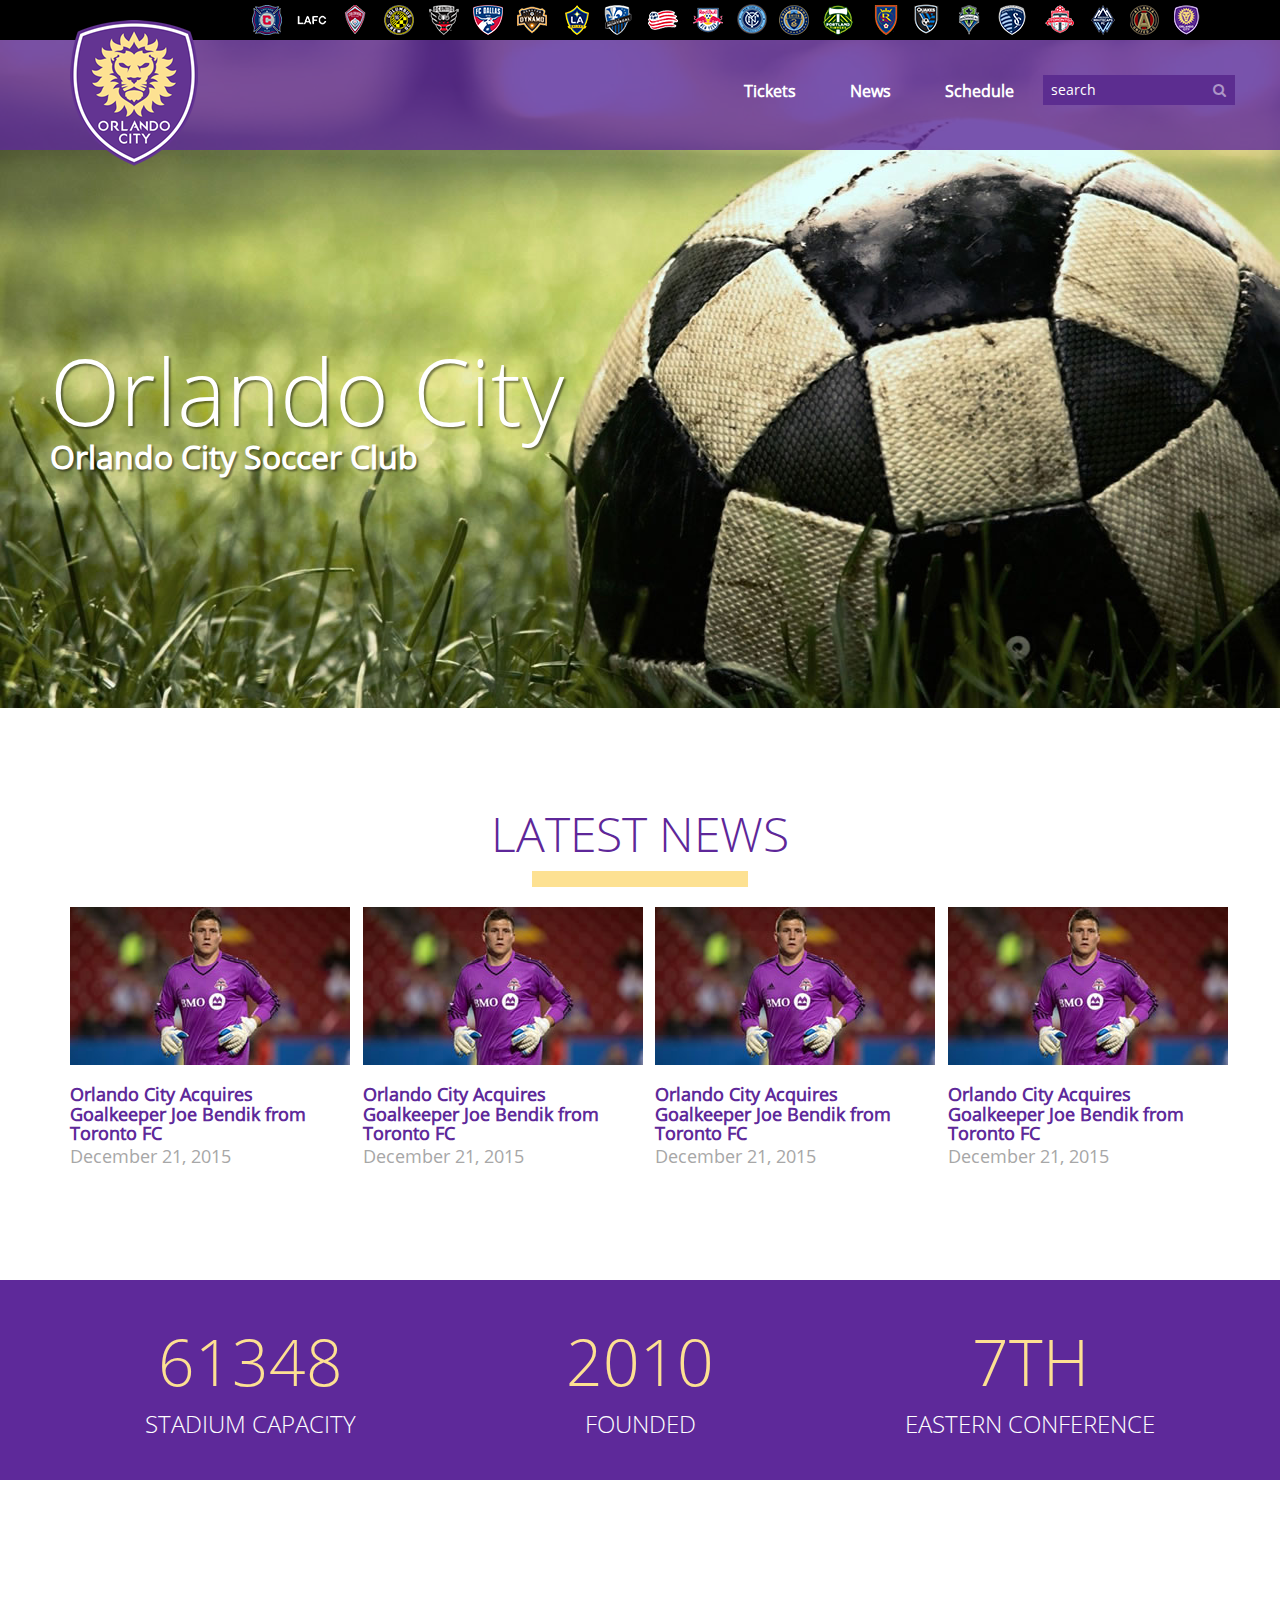
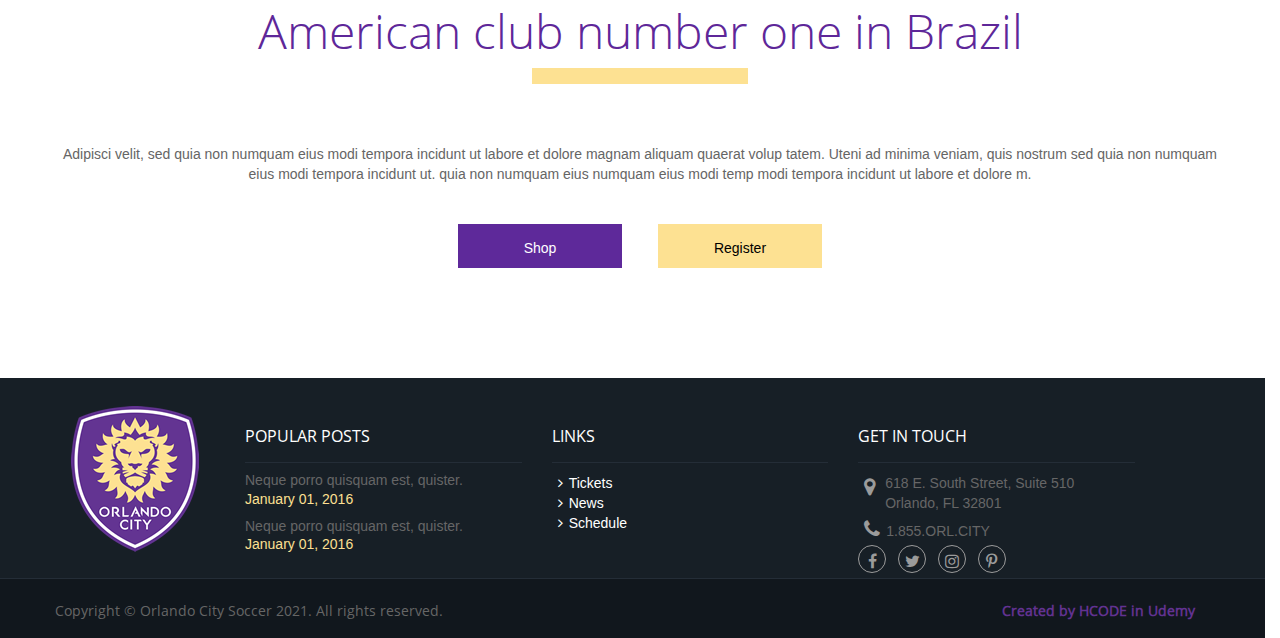
<file: OrlandoFinal/index.html>
<!DOCTYPE html>
<html>
	<head>
		<meta charset="utf-8">
		<title>Orlando City</title>
		<link rel="stylesheet" href="lib/bootstrap/css/bootstrap.min.css">
		<link rel="stylesheet" href="https://maxcdn.bootstrapcdn.com/font-awesome/4.5.0/css/font-awesome.min.css">
		<link rel="stylesheet" href="css/orlando.css">

	</head>
	<body>

		<header>
			
			<div class="container">
				<img id="logotipo" src="img/orlando-logo.png" alt="Logotipo">
			</div>

			<div class="header-black">
				
				<div class="container">
				
					<ul class="pull-right">
						<li class="club-01"><a href="#"></a></li>
						<li class="club-02"><a href="#"></a></li>
						<li class="club-03"><a href="#"></a></li>
						<li class="club-04"><a href="#"></a></li>
						<li class="club-05"><a href="#"></a></li>
						<li class="club-06"><a href="#"></a></li>
						<li class="club-07"><a href="#"></a></li>
						<li class="club-08"><a href="#"></a></li>
						<li class="club-09"><a href="#"></a></li>
						<li class="club-10"><a href="#"></a></li>
						<li class="club-11"><a href="#"></a></li>
						<li class="club-12"><a href="#"></a></li>
						<li class="club-13"><a href="#"></a></li>
						<li class="club-14"><a href="#"></a></li>
						<li class="club-15"><a href="#"></a></li>
						<li class="club-16"><a href="#"></a></li>
						<li class="club-17"><a href="#"></a></li>
						<li class="club-18"><a href="#"></a></li>
						<li class="club-19"><a href="#"></a></li>
						<li class="club-20"><a href="#"></a></li>
						<li class="club-21"><a href="#"></a></li>
						<li class="club-22"><a href="#"></a></li>
					</ul>

				</div>

			</div>

			<div class="container">
				
				<div class="row">
					
					<nav id="menu" class="pull-right">
						<ul>
							<li><a href="#">Tickets</a></li>
							<li><a href="#">News</a></li>
							<li><a href="#">Schedule</a></li>
							<li class="search">
								<div class="input-group">
							      <input type="search" placeholder="search">
							      <span class="input-group-btn">
							        <button type="button"><i class="fa fa-search"></i></button>
							      </span>
							    </div><!-- /input-group -->
							</li>
						</ul>
					</nav>

				</div>

			</div>			

		</header>

		<section>
			
			<div id="banner">
				
				<h1>Orlando City<small>Orlando City Soccer Club</small></h1>

			</div>

			<div id="news" class="container">
				
				<div class="row text-center">
					<h2>Latest News</h2>
					<hr>	
				</div>				

				<div class="row thumbnails">
					<div class="col-md-3">
						
						<img src="img/noticia-thumb.jpg" alt="Noticia">
						<h3>Orlando City Acquires Goalkeeper Joe Bendik from Toronto FC</h3>
						<time>December 21, 2015</time>

					</div>
					<div class="col-md-3">
						
						<img src="img/noticia-thumb.jpg" alt="Noticia">
						<h3>Orlando City Acquires Goalkeeper Joe Bendik from Toronto FC</h3>
						<time>December 21, 2015</time>

					</div>
					<div class="col-md-3">
						
						<img src="img/noticia-thumb.jpg" alt="Noticia">
						<h3>Orlando City Acquires Goalkeeper Joe Bendik from Toronto FC</h3>
						<time>December 21, 2015</time>

					</div>
					<div class="col-md-3">
						
						<img src="img/noticia-thumb.jpg" alt="Noticia">
						<h3>Orlando City Acquires Goalkeeper Joe Bendik from Toronto FC</h3>
						<time>December 21, 2015</time>

					</div>
				</div>

			</div>

			<div id="estatisticas">
				
				<div class="container">
					<div class="row">
						<div class="col-md-4">
							<p>61348<small>Stadium Capacity</small></p>
						</div>
						<div class="col-md-4">
							<p>2010<small>Founded</small></p>
						</div>
						<div class="col-md-4">
							<p>7th<small>Eastern Conference</small></p>
						</div>
					</div>
				</div>

			</div>

			<div id="call-to-action">
				
				<div class="container">

					<div class="row text-center">
						<h2>American club number one in Brazil</h2>
						<hr>	
					</div>

					<div class="row">
						
						<p>Adipisci velit, sed quia non numquam eius modi tempora incidunt ut labore et dolore magnam aliquam quaerat volup tatem. Uteni ad minima veniam, quis nostrum sed quia non numquam eius modi tempora incidunt ut. quia non numquam eius numquam eius modi temp modi tempora incidunt ut labore et dolore m.</p>

					</div>
					
					<div class="text-center">
						<div class="row row-max-400">
							
							<div class="col-xs-6">
								<a href="#" class="btn btn-roxo">Shop</a>
							</div>
							<div class="col-xs-6">
								<a href="#" class="btn btn-amarelo">Register</a>
							</div>

						</div>
					</div>

				</div>

			</div>

		</section>

		<footer>
			
			<div class="row row-cinza-claro">
				
				<div class="container">
					
					<div class="row">
						
						<div class="col-md-2 text-center">
							
							<img class="logotipo" src="img/orlando-logo.png" alt="Logotipo">

						</div>
						<div class="col-md-10">
							
							<div class="row row-cols">
								<div class="col-md-4 col-popular-post">
									
									<h4>POPULAR POSTS</h4>

									<ul class="list-unstyled">
										<li>
											<h5>Neque porro quisquam est, quister.</h5>
											<time>January 01, 2016</time>
										</li>
										<li>
											<h5>Neque porro quisquam est, quister.</h5>
											<time>January 01, 2016</time>
										</li>

									</ul>

								</div>
								<div class="col-md-4 col-links">
									
									<h4>LINKS</h4>

									<ul class="list-unstyled">
										<li><a href="#"><i class="fa fa-angle-right"></i>Tickets</a></li>
										<li><a href="#"><i class="fa fa-angle-right"></i>News</a></li>
										<li><a href="#"><i class="fa fa-angle-right"></i>Schedule</a></li>
									</ul>

								</div>
								<div class="col-md-4 col-get-in-touch">
									
									<h4>GET IN TOUCH</h4>

									<address>
										<i class="fa fa-map-marker"></i> <span>618 E. South Street, Suite 510<br/>Orlando, FL 32801</span>
									</address>

									<p><a href="tel:1855ORLCITY"><i class="fa fa-phone"></i>1.855.ORL.CITY</a></p>

									<ul class="list-unstyled list-socials">
										<li>
											<a href="#" target="_blank"><i class="fa fa-facebook"></i></a>
										</li>
										<li>
											<a href="#" target="_blank"><i class="fa fa-twitter"></i></a>
										</li>
										<li>
											<a href="#" target="_blank"><i class="fa fa-instagram"></i></a>
										</li>
										<li>
											<a href="#" target="_blank"><i class="fa fa-pinterest-p"></i></a>
										</li>
									</ul>

								</div>
							</div>

						</div>

					</div>

				</div>

			</div>

			<div class="row row-cinza-escuro">
				
				<div class="container">
					
					<p class="pull-left">Copyright © Orlando City Soccer 2021. All rights reserved.</p>
					<p class="pull-right text-roxo">Created by HCODE in Udemy</p>

				</div>

			</div>

		</footer>

		<script src="lib/jquery/jquery.min.js"></script>
		<script src="lib/bootstrap/js/bootstrap.min.js"></script>

	</body>
</html>
</file>
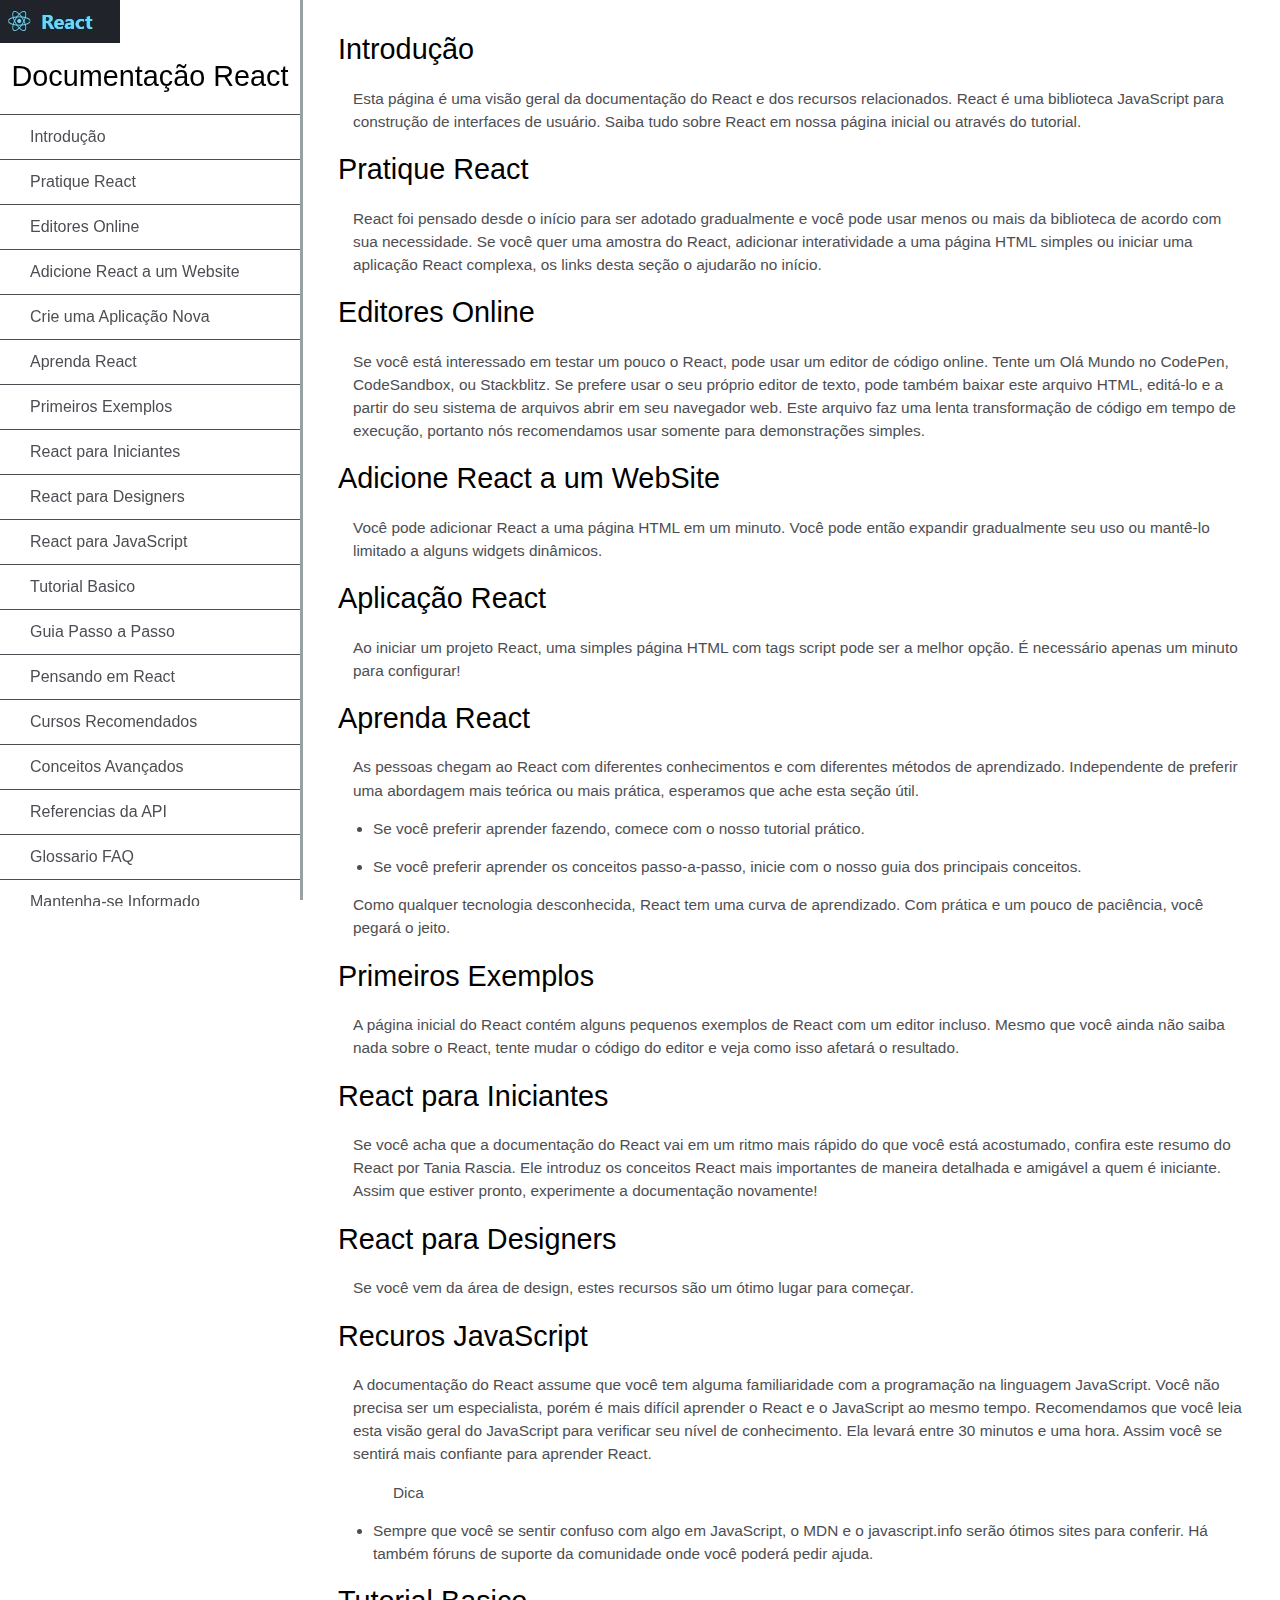
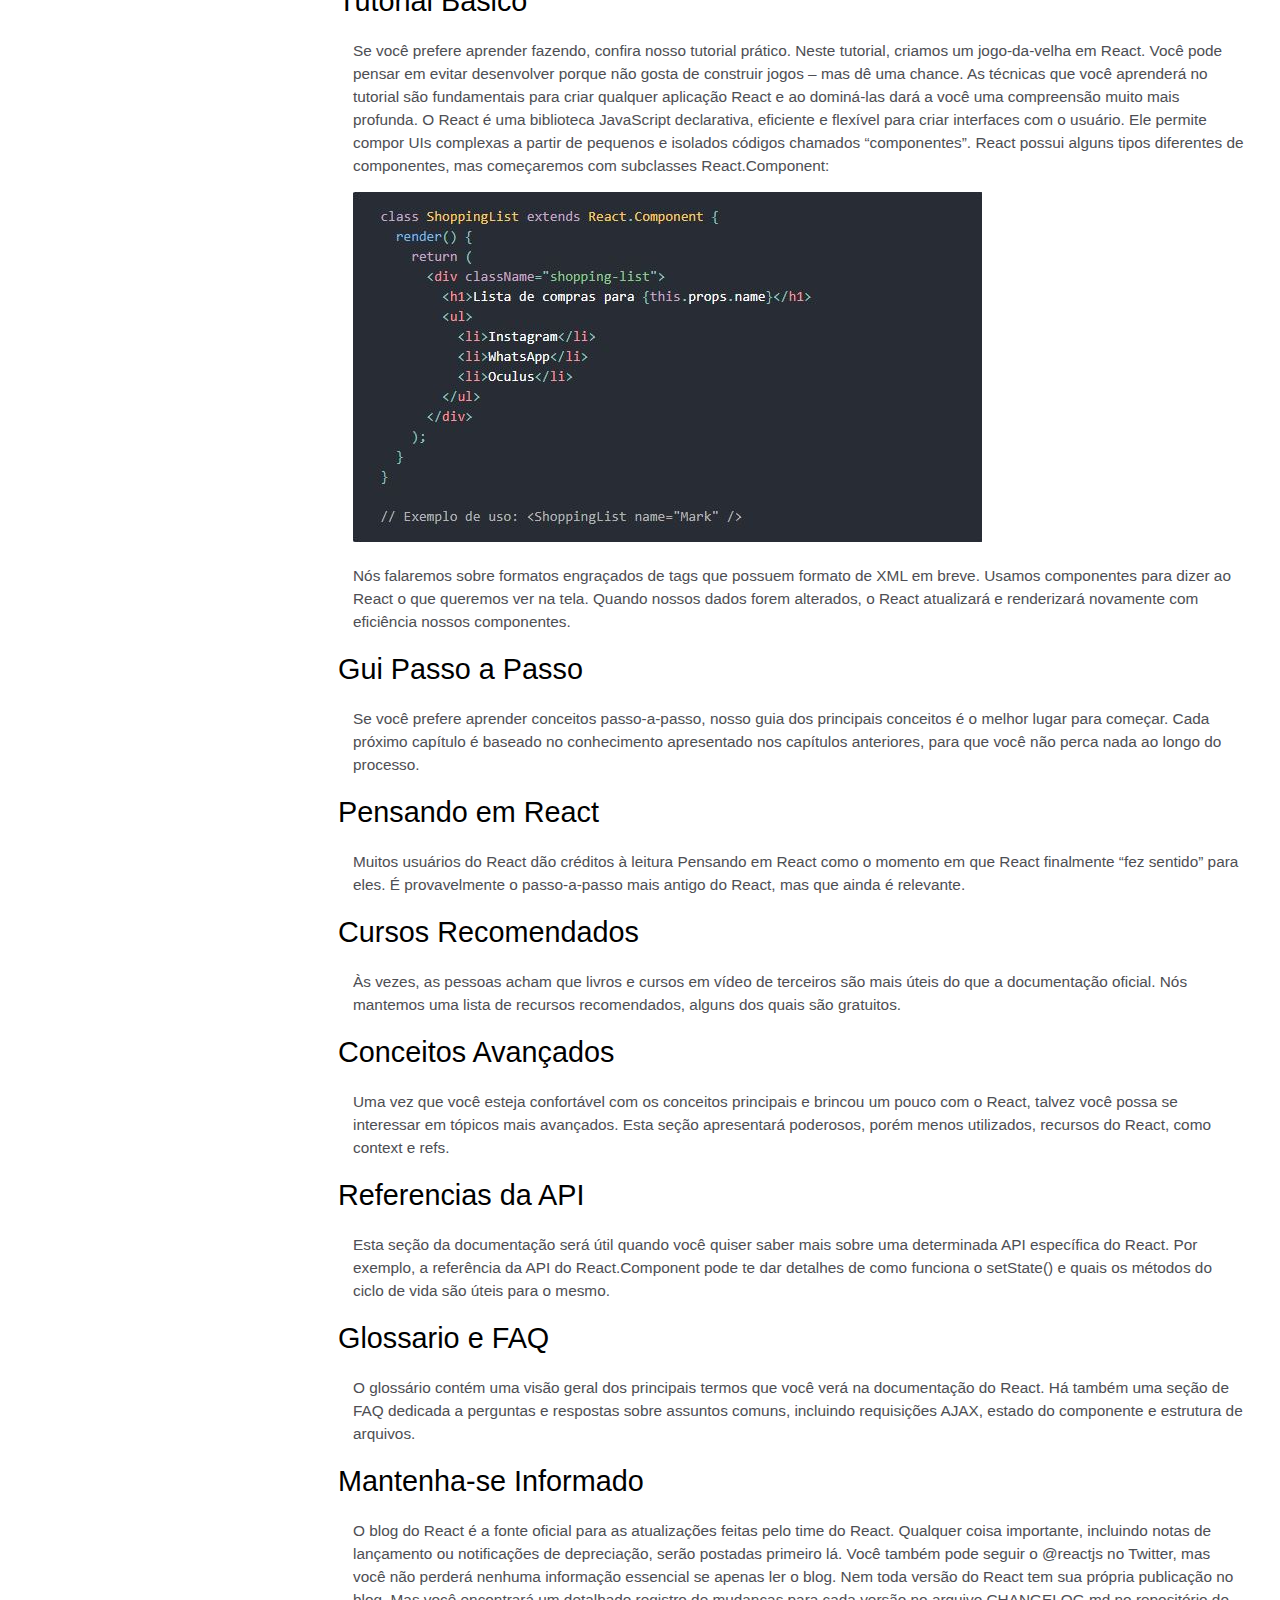
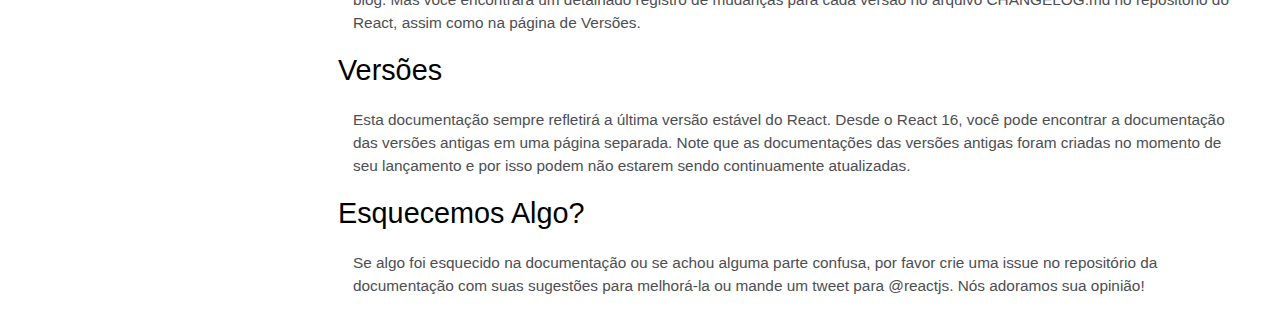
<file: Projeto Pagina Documentada/index.html>
<!DOCTYPE html>
<html lang="en">
<head>
  <meta charset="UTF-8">
  <meta http-equiv="X-UA-Compatible" content="IE=edge">
  <meta name="viewport" content="width=device-width, initial-scale=1.0">
  <link rel="stylesheet" href="css/stilo.css">
  <title>React</title>
</head>
<body>
  <nav id="navbar">
    <img src="../Projeto Pagina Documentada/img/reactlogo.JPG" alt="logo">
    <header>Documentação React</header>
      <ul>
        <li><a class="navlink" href="#introdução">Introdução</a></li>
        <li><a class="navlink" href="#praticreact">Pratique React</a></li>
        <li><a class="navlink" href="#editor">Editores Online</a></li>
        <li><a class="navlink" href="#adicione">Adicione React a um Website</a></li>
        <li><a class="navlink" href="#appnew">Crie uma Aplicação Nova</a></li>
        <li><a class="navlink" href="#aprenda">Aprenda React</a></li>
        <li><a class="navlink" href="#exone">Primeiros Exemplos</a></li>
        <li><a class="navlink" href="#iniciantes">React para Iniciantes</a></li>
        <li><a class="navlink" href="#designers">React para Designers</a></li>
        <li><a class="navlink" href="#js">React para JavaScript</a></li>
        <li><a class="navlink" href="#tutorial">Tutorial Basico</a></li>
        <li><a class="navlink" href="#passo a passo">Guia Passo a Passo</a></li>
        <li><a class="navlink" href="#pensando">Pensando em React</a></li>
        <li><a class="navlink" href="#cursos">Cursos Recomendados</a></li>
        <li><a class="navlink" href="#conceitos">Conceitos Avançados</a></li>
        <li><a class="navlink" href="#refapi">Referencias da API</a></li>
        <li><a class="navlink" href="#glossario">Glossario FAQ</a></li>
        <li><a class="navlink" href="#informado">Mantenha-se Informado</a></li>
        <li><a class="navlink" href="#versoes">Versoes</a></li>
        <li><a class="navlink" href="#esquecemos">Esquecemos Algo?</a></li>
      </ul>
    </nav>
</body>
<main id="main-doc">
  <section class="main-section" id="introdução">
    <header>Introdução</header>
    <article>
      <div>
      <p>
        Esta página é uma visão geral da documentação do React e dos recursos relacionados.
        React é uma biblioteca JavaScript para construção de interfaces de usuário. Saiba tudo sobre React em nossa página inicial ou através do tutorial.
      </p>
    </div>
    </article>
  </section>

    
  <section class="main-section" id="praticreact">
    <header>Pratique React</header>
    <article>
      <p>
        React foi pensado desde o início para ser adotado gradualmente e você pode usar menos ou mais 
        da biblioteca de acordo com sua necessidade. Se você quer uma amostra do React, 
        adicionar interatividade a uma página HTML simples ou iniciar uma aplicação React complexa, os links
        desta seção o ajudarão no início.
      </p>   
    </article>
  </section>




  <section class="main-section" id="editor">
    <header>Editores Online</header>
    <article>
      <p>
        Se você está interessado em testar um pouco o React, pode usar um editor de código online. 
        Tente um Olá Mundo no CodePen, CodeSandbox, ou Stackblitz.
        Se prefere usar o seu próprio editor de texto, pode também baixar este arquivo HTML, editá-lo e a partir do seu sistema de arquivos abrir em seu navegador web. 
        Este arquivo faz uma lenta transformação de código em tempo de execução, portanto nós recomendamos usar somente para demonstrações simples.
      </p>   
    </article>
  </section>
     

  

  <section class="main-section" id="adicione">
    <header>Adicione React a um WebSite</header>
    <article>
      <p>
        Você pode adicionar React a uma página HTML em um minuto. Você pode então expandir gradualmente seu uso ou mantê-lo limitado a alguns widgets dinâmicos.
      </p>   
    </article>
  </section>
     



  <section class="main-section" id="appnew">
    <header>Aplicação React</header>
    <article>
      <p>
        Ao iniciar um projeto React, uma simples página HTML com tags script pode ser a melhor opção.
        É necessário apenas um minuto para configurar!
      </p>   
    </article>
  </section>
     


  <section class="main-section" id="aprenda">
    <header>Aprenda React</header>
    <article>
      <p>
        As pessoas chegam ao React com diferentes conhecimentos e com diferentes métodos de aprendizado. 
        Independente de preferir uma abordagem mais teórica ou mais prática, esperamos que ache esta seção útil.
      </p>
      <li>Se você preferir aprender fazendo, comece com o nosso tutorial prático.</li>
      <li>Se você preferir aprender os conceitos passo-a-passo, inicie com o nosso guia dos principais conceitos.</li>
      <p>Como qualquer tecnologia desconhecida, React tem uma curva de aprendizado. Com prática e um pouco de paciência, você pegará o jeito.</p>
    </article>
  </section>
     


  <section class="main-section" id="exone">
    <header>Primeiros Exemplos</header>
    <article>
      <p>
        A página inicial do React contém alguns pequenos exemplos de React com um editor incluso. 
        Mesmo que você ainda não saiba nada sobre o React, tente mudar o código do editor e veja como isso afetará o resultado.
      </p>   
    </article>
  </section>
     


  <section class="main-section" id="iniciantes">
    <header>React para Iniciantes</header>
    <article>
      <p>
        Se você acha que a documentação do React vai em um ritmo mais rápido do que você está acostumado, confira este resumo do React por Tania Rascia. 
        Ele introduz os conceitos React mais importantes de maneira detalhada e amigável a quem é iniciante. 
        Assim que estiver pronto, experimente a documentação novamente!
      </p>   
    </article>
  </section>



  <section class="main-section" id="designers">
    <header>React para Designers</header>
    <article>
      <p>
        Se você vem da área de design, estes recursos são um ótimo lugar para começar.
      </p>   
    </article>
  </section>



  <section class="main-section" id="js">
    <header>Recuros JavaScript</header>
    <article>
      <p>
        A documentação do React assume que você tem alguma familiaridade com a programação na linguagem JavaScript. Você não precisa ser um especialista, 
        porém é mais difícil aprender o React e o JavaScript ao mesmo tempo.
        Recomendamos que você leia esta visão geral do JavaScript para verificar seu nível de conhecimento. Ela levará entre 30 minutos e uma hora. 
        Assim você se sentirá mais confiante para aprender React.
      </p> 
      <ul>Dica</ul>
      <li>Sempre que você se sentir confuso com algo em JavaScript, o MDN e o javascript.info serão ótimos sites para conferir. 
        Há também fóruns de suporte da comunidade onde você poderá pedir ajuda.</li>

    </article>
  </section>



  <section class="main-section" id="tutorial">
    <header>Tutorial Basico</header>
    <article>
      <p>
        Se você prefere aprender fazendo, confira nosso tutorial prático. Neste tutorial, criamos um jogo-da-velha em React. 
        Você pode pensar em evitar desenvolver porque não gosta de construir jogos – mas dê uma chance. 
        As técnicas que você aprenderá no tutorial são fundamentais para criar qualquer aplicação React e ao dominá-las dará a você uma compreensão muito mais profunda.
        O React é uma biblioteca JavaScript declarativa, eficiente e flexível para criar interfaces com o usuário. Ele permite compor UIs complexas a partir de pequenos e isolados códigos chamados “componentes”.
        React possui alguns tipos diferentes de componentes, mas começaremos com subclasses React.Component:
      
      </p>
      <img src="../Projeto Pagina Documentada/img/doc1.JPG" alt="cod1">
      <p>Nós falaremos sobre formatos engraçados de tags que possuem formato de XML em breve. Usamos componentes para dizer ao React o que queremos ver na tela. 
        Quando nossos dados forem alterados, o React atualizará e renderizará novamente com eficiência nossos componentes.
      </p>   
    </article>
  </section>



  <section class="main-section" id="passo a passo">
    <header>Gui Passo a Passo</header>
    <article>
      <p>
        Se você prefere aprender conceitos passo-a-passo, nosso guia dos principais conceitos é o melhor lugar para começar. 
        Cada próximo capítulo é baseado no conhecimento apresentado nos capítulos anteriores, para que você não perca nada ao longo do processo.
      </p>   
    </article>
  </section>



  <section class="main-section" id="pensando">
    <header>Pensando em React</header>
    <article>
      <p>
        Muitos usuários do React dão créditos à leitura Pensando em React como o momento em que React finalmente “fez sentido” para eles. 
        É provavelmente o passo-a-passo mais antigo do React, mas que ainda é relevante.
      </p>   
    </article>
  </section>



  <section class="main-section" id="cursos">
    <header>Cursos Recomendados</header>
    <article>
      <p>
        Às vezes, as pessoas acham que livros e cursos em vídeo de terceiros são mais úteis do que a documentação oficial. 
        Nós mantemos uma lista de recursos recomendados, alguns dos quais são gratuitos.
      </p>   
    </article>
  </section>



  <section class="main-section" id="conceitos">
    <header>Conceitos Avançados</header>
    <article>
      <p>
        Uma vez que você esteja confortável com os conceitos principais e brincou um pouco com o React, talvez você possa se interessar 
        em tópicos mais avançados. Esta seção apresentará poderosos, porém menos utilizados, recursos do React, como context e refs.
      </p>   
    </article>
  </section>



  <section class="main-section" id="refapi">
    <header>Referencias da API</header>
    <article>
      <p>
        Esta seção da documentação será útil quando você quiser saber mais sobre uma determinada API específica do React. 
        Por exemplo, a referência da API do React.Component pode te dar detalhes de como funciona o setState() e quais os métodos do ciclo de vida são úteis para o mesmo.
      </p>   
    </article>
  </section>



  <section class="main-section" id="glosssario">
    <header>Glossario e FAQ</header>
    <article>
      <p>
        O glossário contém uma visão geral dos principais termos que você verá na documentação do React. Há também uma seção de FAQ dedicada a perguntas e respostas sobre assuntos comuns, 
        incluindo requisições AJAX, estado do componente e estrutura de arquivos.
      </p>   
    </article>
  </section>



  <section class="main-section" id="informado">
    <header>Mantenha-se Informado</header>
    <article>
      <p>
        O blog do React é a fonte oficial para as atualizações feitas pelo time do React. Qualquer coisa importante, incluindo notas de lançamento ou notificações de depreciação, serão postadas primeiro lá.
        Você também pode seguir o @reactjs no Twitter, mas você não perderá nenhuma informação essencial se apenas ler o blog.
        Nem toda versão do React tem sua própria publicação no blog. Mas você encontrará um detalhado registro de mudanças para cada versão no arquivo CHANGELOG.md no repositório do React, assim como na página de Versões.
      </p>   
    </article>
  </section>



  <section class="main-section" id="versões">
    <header>Versões</header>
    <article>
      <p>
        Esta documentação sempre refletirá a última versão estável do React. Desde o React 16, você pode encontrar a documentação das versões antigas em uma página separada.
        Note que as documentações das versões antigas foram criadas no momento de seu lançamento e por isso podem não estarem sendo continuamente atualizadas.
      </p>   
    </article>
  </section>

  <section class="main-section" id="esquecemos">
    <header>Esquecemos Algo?</header>
    <article>
      <p>
        Se algo foi esquecido na documentação ou se achou alguma parte confusa, por favor crie uma issue no repositório da documentação 
        com suas sugestões para melhorá-la ou mande um tweet para @reactjs. Nós adoramos sua opinião!
      </p>   
    </article>
  </section>


</html>
</file>
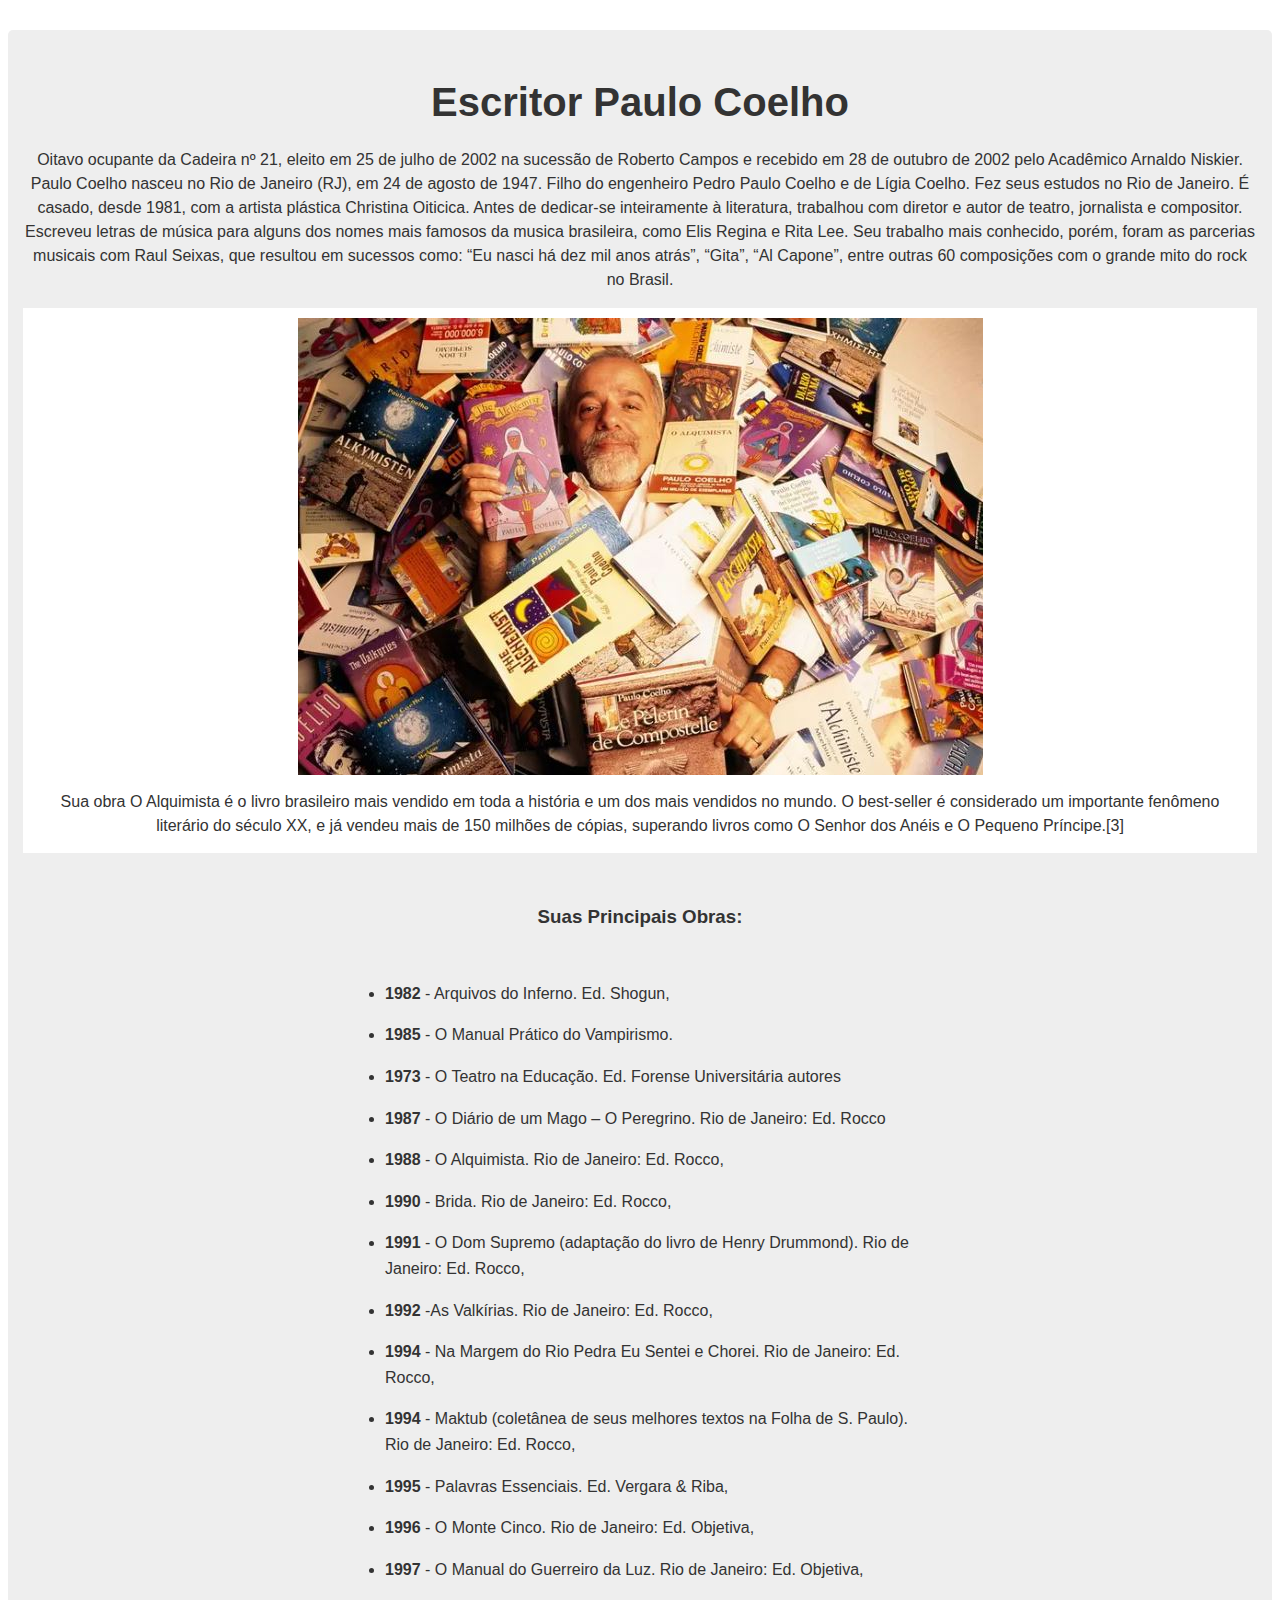
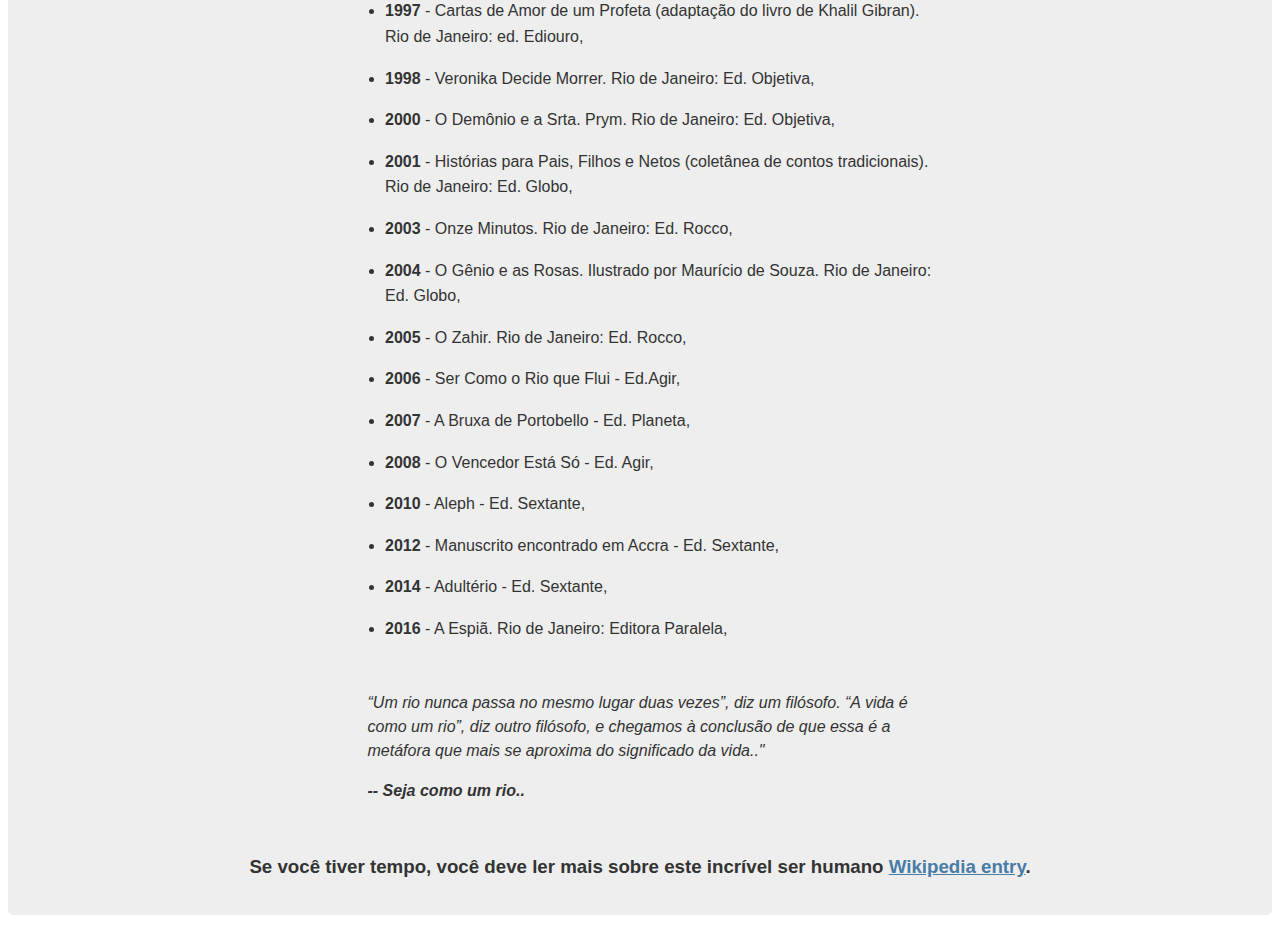
<file: Projeto SIte Homenagem/Paulo_Coelho.html>
<!DOCTYPE html>
<html pt_BR>
<head>
    <meta charset="UTF-8">
    <meta http-equiv="X-UA-Compatible" content="IE=edge">
    <meta name="viewport" content="width=device-width, initial-scale=1.0">
    <title>CodePen - FCC: Tribute Page</title>
    <link rel="stylesheet" href="stilo.css">
</head>
<body>
<!-- partial:index.partial.html -->
<main id="main">
  <h1 id="title">Escritor Paulo Coelho</h1>
  <p>Oitavo ocupante da Cadeira nº 21, eleito em 25 de julho de 2002 na sucessão de Roberto Campos e recebido em 28 de outubro de 2002 pelo Acadêmico Arnaldo Niskier.
    Paulo Coelho nasceu no Rio de Janeiro (RJ), em 24 de agosto de 1947.
    Filho do engenheiro Pedro Paulo Coelho e de Lígia Coelho. Fez seus estudos no Rio de Janeiro. 
    É casado, desde 1981, com a artista plástica Christina Oiticica.
    Antes de dedicar-se inteiramente à literatura, trabalhou com diretor e autor de teatro, jornalista e compositor. 
    Escreveu letras de música para alguns dos nomes mais famosos da musica brasileira, como Elis Regina e Rita Lee.
    Seu trabalho mais conhecido, porém, foram as parcerias musicais com Raul Seixas, que resultou em sucessos como: 
    “Eu nasci há dez mil anos atrás”, “Gita”, “Al Capone”, entre outras 60 composições com o grande mito do rock no Brasil.
  </p>
  <figure id="img-div">
    <img id="image" src="css/pc.JPG"alt=“Neste momento, a grande pergunta do ser humano não será: Como eu vivi? Será, isto sim: Como amei?” 
  />
    <figcaption id="img-caption">
      Sua obra O Alquimista é o livro brasileiro mais vendido em toda a história e um dos mais vendidos no mundo.
      O best-seller é considerado um importante fenômeno literário do século XX, e já vendeu mais de 150 milhões de cópias,
      superando livros como O Senhor dos Anéis e O Pequeno Príncipe.[3]
    </figcaption>
  </figure>
  <section id="tribute-info">
    <h3 id="headline">Suas Principais Obras:</h3>
    <ul>
      <li>
        <strong>1982</strong> - Arquivos do Inferno. Ed. Shogun,</li>
      <li>
        <strong>1985</strong> - O Manual Prático do Vampirismo.</li>
      <li>
        <strong>1973</strong> - O Teatro na Educação. Ed. Forense Universitária autores </li>
      <li>
        <strong>1987</strong> - O Diário de um Mago – O Peregrino. Rio de Janeiro: Ed. Rocco</li>
      <li>
        <strong>1988</strong> - O Alquimista. Rio de Janeiro: Ed. Rocco,</li>
      <li>
        <strong>1990</strong> - Brida. Rio de Janeiro: Ed. Rocco,</li>
      <li>
        <strong>1991</strong> - O Dom Supremo (adaptação do livro de Henry Drummond). Rio de Janeiro: Ed. Rocco,</li>
      <li>
        <strong>1992</strong> -As Valkírias. Rio de Janeiro: Ed. Rocco,</li>
      <li>
        <strong>1994</strong> - Na Margem do Rio Pedra Eu Sentei e Chorei. Rio de Janeiro: Ed. Rocco,</li>
      <li>
        <strong>1994</strong> - Maktub (coletânea de seus melhores textos na Folha de S. Paulo). Rio de Janeiro: Ed. Rocco,</li>
      <li>
        <strong>1995</strong> - Palavras Essenciais. Ed. Vergara & Riba,</li>
      <li>
        <strong>1996</strong> - O Monte Cinco. Rio de Janeiro: Ed. Objetiva,</li>
      <li>
        <strong>1997</strong> - O Manual do Guerreiro da Luz. Rio de Janeiro: Ed. Objetiva,</li>
      <li>
        <strong>1997</strong> - Cartas de Amor de um Profeta (adaptação do livro de Khalil Gibran). Rio de Janeiro: ed. Ediouro,</li>
      <li>
        <strong>1998</strong> - Veronika Decide Morrer. Rio de Janeiro: Ed. Objetiva, </li>
      <li>
        <strong>2000</strong> - O Demônio e a Srta. Prym. Rio de Janeiro: Ed. Objetiva,</li>
      <li>
        <strong>2001</strong> - Histórias para Pais, Filhos e Netos (coletânea de contos tradicionais). Rio de Janeiro: Ed. Globo,</li>
      <li>
        <strong>2003</strong> - Onze Minutos. Rio de Janeiro: Ed. Rocco,</li>
      <li>
        <strong>2004</strong> - O Gênio e as Rosas. Ilustrado por Maurício de Souza. Rio de Janeiro: Ed. Globo,</li>
      <li>
        <strong>2005</strong> - O Zahir. Rio de Janeiro: Ed. Rocco,</li>
      <li>
        <strong>2006</strong> - Ser Como o Rio que Flui -  Ed.Agir,</li>
      <li>
        <strong>2007</strong> - A Bruxa de Portobello -  Ed. Planeta,</li>
      <li>
        <strong>2008</strong> - O Vencedor Está Só -  Ed. Agir,</li>
      <li>
        <strong>2010</strong> - Aleph - Ed. Sextante,</li>
      <li>
        <strong>2012</strong> - Manuscrito encontrado em Accra - Ed. Sextante,</li>
      <li>
        <strong>2014</strong> - Adultério - Ed. Sextante,</li>
      <li>
        <strong>2016</strong> - A Espiã. Rio de Janeiro: Editora Paralela,</li>
    </ul>
    <blockquote
      cite="http://news.rediff.com/report/2009/sep/14/pm-pays-tribute-to-father-of-green-revolution-borlaug.htm"
    >
      <p>
        “Um rio nunca passa no mesmo lugar duas vezes”, diz um filósofo.
        “A vida é como um rio”, diz outro filósofo, e chegamos à conclusão de que essa é a metáfora que mais se aproxima do significado da vida.."
      </p>
      <cite><strong>-- Seja como um rio..</strong></cite>
    </blockquote>
    <h3>Se você tiver tempo, você deve ler mais sobre este incrível ser humano
      <a
        id="tribute-link"
        href="https://pt.wikipedia.org/wiki/Paulo_Coelho"
        target="_blank"
        >Wikipedia entry</a
      >.
    </h3>
  </section>
</main>
<!-- partial -->
  <script src='https://cdn.freecodecamp.org/testable-projects-fcc/v1/bundle.js'></script><script  src="./script.js"></script>

</body>
</html>
</file>
<file: OrlandoFinal/css/orlando.css>
@font-face {
	font-family: 'OpenSans';
	src: url("../fonts/Open_Sans/OpenSans-Regular.ttf");
	font-size: 1em;
}
@font-face {
	font-family: 'OpenSans-Light';
	src: url("../fonts/Open_Sans/OpenSans-Light.ttf");
	font-size: 1em;
}
header {
	width: 100%;
	height: 150px;
	background-color: rgba(94, 41, 154, .8);
	z-index: 2;
    position: relative;
}
header .container {
	position: relative;
}
header .header-black {
	background-color: #000;
	height: 40px;
}
header .header-black li {
	background-image: url("../img/clubs.png");
	background-repeat: no-repeat;
	display: inline-block;
	margin: 4px;
}
header .header-black li.club-01 {
	background-position: 0px 0px;
}
header .header-black li.club-02 {
	background-position: -48px 0px;
}
header .header-black li.club-03 {
	background-position: -95px 0px;
}
header .header-black li.club-04 {
	background-position: -140px 0px;
}
header .header-black li.club-05 {
	background-position: -189px 0px;
}
header .header-black li.club-06 {
	background-position: -239px 0px;
}
header .header-black li.club-07 {
	background-position: -288px 0px;
}
header .header-black li.club-08 {
	background-position: -334px 0px;
}
header .header-black li.club-09 {
	background-position: -381px 0px;
}
header .header-black li.club-10 {
	background-position: -429px 0px;
}
header .header-black li.club-11 {
	background-position: -478px 0px;
}
header .header-black li.club-12 {
	background-position: -527px 0px;
}
header .header-black li.club-13 {
	background-position: -579px 0px;
}
header .header-black li.club-14 {
	background-position: -629px 0px;
}
header .header-black li.club-15 {
	background-position: -671px 0px;
}
header .header-black li.club-16 {
	background-position: -719px 0px;
}
header .header-black li.club-17 {
	background-position: -763px 0px;
}
header .header-black li.club-18 {
	background-position: -808px 0px;
}
header .header-black li.club-19 {
	background-position: -853px 0px;
}
header .header-black li.club-20 {
	background-position: -900px 0px;
}
header .header-black li.club-21 {
	background-position: -950px 0px;
}
header .header-black li.club-22 {
	background-position: -1000px 0px;
}
header .header-black li a {
	width: 32px;
	height: 32px;
	display: block;
}
header #logotipo {
	position: absolute;
	top: 20px;
}
#menu {
	margin: 12px 0;
}
#menu li {
	display: inline-block;
	font-family: "OpenSans";
}
#menu li.search {
	width: 182px;
}
#menu li.search input {
	background-color: #5C2D90;
	color: #fff;
	border: none;
	height: 30px;
	line-height: 30px;
	padding-left: 8px;
}
#menu li.search ::-webkit-input-placeholder {
	color: #fff;	
}
#menu li.search button {
	background: none;
	border: none;
	position: absolute;
    right: 3px;
    top: 7px;
}
#menu li.search button i {
	font-size: 14px;
	color: rgba(255, 255, 255, .5);
}
#menu li a {
	color: #FFF;
	font-size: 16px;
	padding: 10px 25px;
	font-weight: bold;
}
#menu li.search .input-group {
	top: 8px;
}
#banner {
	width: 100%;
	height: 728px;
	position: relative;
	background: url("../img/banner.jpg") no-repeat;
	background-position: 0px -100px;
	top: -130px;
}
#banner h1 {
	color: #fff;
	top: 300px;
	position: relative;
	font-size: 92px;
	text-shadow:2px 2px 2px rgba(0, 0, 0, .45);
	font-family: 'OpenSans-Light';
	margin-left: 50px;
}
#banner h1 small {
	font-size: 32px;
	display: block;
	color: #FFF;
	font-family: 'OpenSans';
	font-weight: bold;
}
#news {
	position: relative;
    top: -110px;
}
#news h2 {
	color:#5E2799;
	font-family: 'OpenSans-Light';
	font-size: 48px;
	text-transform: uppercase;
	text-align: center;
}
#news hr {
	border:#FDE192 solid 8px;
	width: 200px;
	margin: 0 auto;
}
#news .thumbnails {
	margin-top: 20px;
}
#news .thumbnails h3 {
	color: #5E299A;
	font-size: 18px;
	font-family: 'OpenSans';
	font-weight: bold;
	margin-bottom: 0;
}
#news .thumbnails time {
	color:#A7A7A7;
	font-size: 18px;
	font-family: 'OpenSans';
}
#estatisticas {
	background-color: #5E299A;
	width: 100%;
	height: 200px;
	text-align: center;
}
#estatisticas p {
	color: #FDE092;
	text-transform: uppercase;
	font-family: 'OpenSans-Light';
	font-size: 64px;
	margin-top: 36px;
}
#estatisticas p small {
	color: #fff;
	font-size: 24px;
	display: block;
}
#call-to-action {
	text-align: center;
	margin-top: 105px;
}
#call-to-action h2 {
	color:#5E2799;
	font-family: 'OpenSans-Light';
	font-size: 48px;
	text-align: center;
}
#call-to-action hr {
	border:#FDE192 solid 8px;
	width: 200px;
	margin: 0 auto;
}
#call-to-action p {
	margin-top: 60px;
	margin-bottom: 40px;
	color: #656565;
}
#call-to-action .btn {
	min-width: 164px;
    height: 44px;
    line-height: 34px;
    border-radius: 0;
}
#call-to-action .btn-roxo {
    color: #fff;
    background-color: #5E299A;
    border-color: #5E299A;
}
#call-to-action .btn-amarelo {
    color: #000;
    background-color: #FDE192;
    border-color: #FDE192;
}
#call-to-action .row-max-400 {
	margin: 0 auto;
	max-width: 400px;
}
footer {
	margin-top: 110px;
}
footer .row {
	width: 100%;
}
footer .row p {
	line-height: 55px;
	margin-bottom: 0;
}
footer .row-cinza-claro {
	height: 200px;
	background-color: #171F26;
}
footer .row-cinza-escuro {
	height: 60px;
	background-color: #11171D;
	border-top: #242D37 1px solid;
}
footer .pull-left {
	font-family: 'OpenSans';
	font-size: 14px;
	color: #666;
}
footer .text-roxo {
	color: #623291;
	font-family: 'OpenSans';
	font-weight: bold;
	font-size: 14px;
}
footer .logotipo {
	margin-top: 28px;
}
footer .col-popular-post,
footer .col-links,
footer .col-get-in-touch {
	margin-top: 40px;
}
footer .row-cols h4 {
	font-family: 'OpenSans';
	font-size: 16px;
	color: #FFF;
	padding-bottom: 17px;
	border-bottom: #242D37 1px solid;
}
footer .row-cols h5 {
	color: #666;
	font-family: Arial;
	font-size: 14px;
	margin-bottom: 0;
}
footer .row-cols time {
	color: #FDE092;
	font-family: Arial;
	font-size: 14px;
}
footer .col-links a {
	color: #FFF;
	font-family: Arial;
	font-size: 14px;
}
footer .col-links .fa {
	margin: 0 6px;
}
footer .col-get-in-touch address {
	color:#666;
	font-family: Arial;
	font-size: 14px;
	margin-bottom: 6px;
}
footer .col-get-in-touch address span {
	display: inline-block;
}
footer .col-get-in-touch address i {
	position: relative;
	top: -14px;
}
footer .col-get-in-touch i {
	color: #9B9B9B;
	font-size: 20px;
	margin: 0 6px;

}
footer .col-get-in-touch a {
	color: #666;
}
footer .col-get-in-touch p {
	line-height: 20px;
}
footer .list-socials {
	margin-top: 4px;
}
footer .list-socials li {
	display: inline-block;
	margin-right: 8px;
}
footer .list-socials a {
	display: block;
	border: #9B9B9B 1px solid;
	width: 28px;
	height: 28px;
	line-height: 28px;
	border-radius: 14px;
	text-align: center;
}
footer .list-socials i {
	font-size: 16px;
	margin: 7px auto;
}
</file>
<file: Projeto Pagina Documentada/css/stilo.css>
html,
body {
  min-width: 290px;
  color: #4d4e53;
  background-color: #ffffff;
  font-family: 'Open Sans', Arial, sans-serif;
  line-height: 1.5;
}

#navbar {
  position: fixed;
  min-width: 280px;
  top: 0px;
  left: 0px;
  width: 300px;
  height: 100%;
  border-right: solid;
  border-color: rgba(0, 22, 22, 0.4);
}

header {
  color: black;
  margin: 5px;
  text-align: center;
  font-size: 1.8em;
  font-weight: thin;
}

#main-doc header {
  text-align: left;
  margin: 0px;
}

#navbar ul {
  height: 88%;
  padding: 0;
  overflow-y: auto;
  overflow-x: hidden;
}

#navbar li {
  color: #4d4e53;
  border-top: 1px solid;
  list-style: none;
  position: relative;
  width: 100%;
}

#navbar a {
  display: block;
  padding: 10px 30px;
  color: #4d4e53;
  text-decoration: none;
  cursor: pointer;
}

#main-doc {
  position: absolute;
  margin-left: 310px;
  padding: 20px;
  margin-bottom: 110px;
}

section article {
  color: #4d4e53;
  margin: 15px;
  font-size: 0.96em;
}

section li {
  margin: 15px 0px 0px 20px;
}

code {
  display: block;
  text-align: left;
  white-space: pre-line;
  position: relative;
  word-break: normal;
  word-wrap: normal;
  line-height: 2;
  background-color: #f7f7f7;
  padding: 15px;
  margin: 10px;
  border-radius: 5px;
}

@media only screen and (max-width: 815px) {
  /* For mobile phones: */
  #navbar ul {
    border: 1px solid;
    height: 207px;
  }

  #navbar {
    background-color: white;
    position: absolute;
    top: 0;
    padding: 0;
    margin: 0;
    width: 100%;
    max-height: 275px;
    border: none;
    z-index: 1;
    border-bottom: 2px solid;
  }

  #main-doc {
    position: relative;
    margin-left: 0px;
    margin-top: 270px;
  }
}

@media only screen and (max-width: 400px) {
  #main-doc {
    margin-left: -10px;
  }

  code {
    margin-left: -20px;
    width: 100%;
    padding: 15px;
    padding-left: 10px;
    padding-right: 45px;
    min-width: 233px;
  }
}
</file>
<file: Projeto SIte Homenagem/stilo.css>
html {
  /* Setting a base font size of 10px give us easier rem calculations
     Info: 1rem === 10px, 1.5rem === 15px, 2rem === 20px and so forth
   */
  font-size: 10px;
}

body {
  /* Native font stack https://getbootstrap.com/docs/4.2/content/reboot/#native-font-stack */
  font-family: -apple-system, BlinkMacSystemFont, 'Segoe UI', 'Roboto',
    'Helvetica Neue', Arial, sans-serif;
  font-size: 1.6rem;
  line-height: 1.5;
  text-align: center;
  color: #333;
  margin: 0;
}

h1 {
  font-size: 4rem;
  margin-bottom: 0;
  justify-content: center;
}

@media (max-width: 460px) {
  h1 {
    font-size: 3.5rem;
    line-height: 1.2;
  }
}

h2 {
  font-size: 3.25rem;
}

a {
  color: #477ca7;
}

a:visited {
  color: #74638f;
}

#main {
  margin: 30px 8px;
  padding: 15px;
  border-radius: 5px;
  background: #eee;
}

@media (max-width: 460px) {
  #main {
    margin: 0;
  }
}

img {
  max-width: 100%;
  display: block;
  height: auto;
  margin: 0 auto;
}

#img-div {
  background: white;
  padding: 10px;
  margin: 0;
}

#img-caption {
  margin: 15px 0 5px 0;
}

@media (max-width: 460px) {
  #img-caption {
    font-size: 1.4rem;
  }
}

#headline {
  margin: 50px 0;
  text-align: center;
}

ul {
  max-width: 550px;
  margin: 0 auto 50px auto;
  text-align: left;
  line-height: 1.6;
}

li {
  margin: 16px 0;
}

blockquote {
  font-style: italic;
  max-width: 545px;
  margin: 0 auto 50px auto;
  text-align: left;
}
</file>
